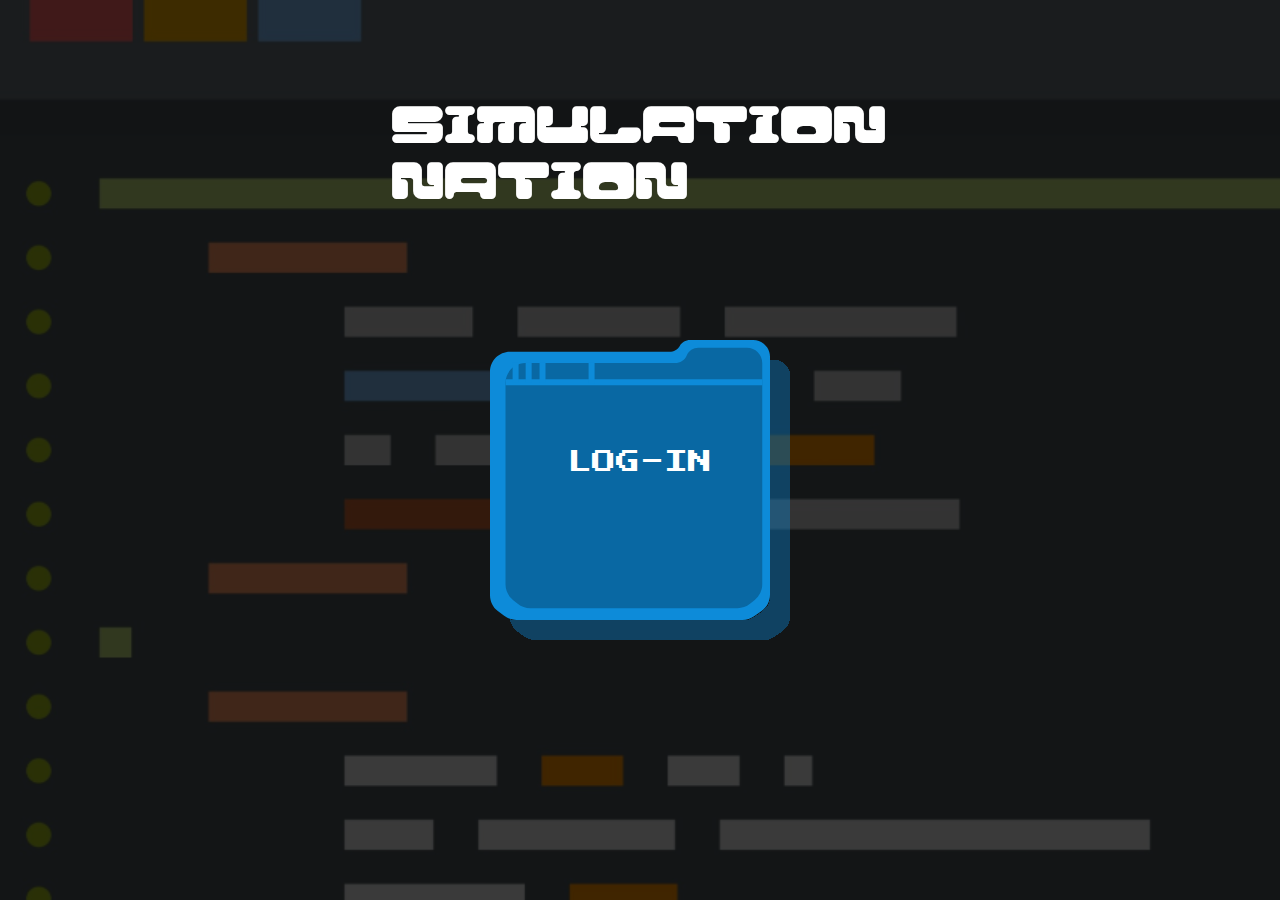
<file: index.html>
<!DOCTYPE html>
<html lang="en">
  <head>
    <meta charset="UTF-8" />
    <meta name="viewport" content="width=device-width, initial-scale=1.0" />
    <link rel="stylesheet" href="css/generel.css" />
    <link rel="stylesheet" href="css/layout.css" />
    <link rel="stylesheet" href="css/menustyle.css" />
    <title>FEED</title>
  </head>

  <body class="grid1">
    <h1 class="HUGE">SIMULATION<br />NATION</h1>
    <section class="indexsection">
      <div class="loginfolder">
        <img src="imgs/svg/folder_vec.svg" alt="folder_vec" />
      </div>
      <div class="login">
        <a href="feed.html"><h2>LOG-IN</h2></a>
      </div>
    </section>
  </body>
</html>
</file>
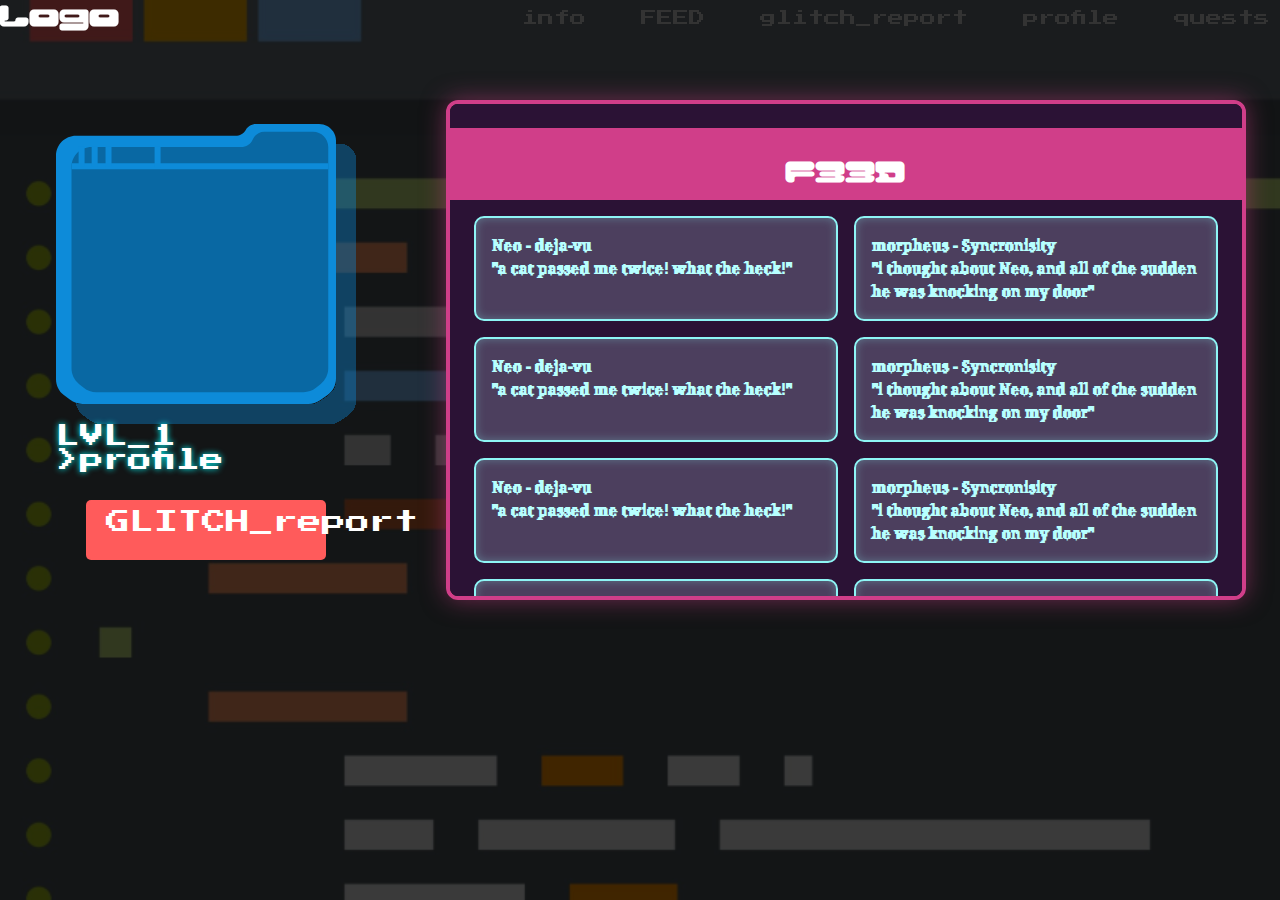
<file: feed.html>
<!DOCTYPE html>
<html lang="en">
  <head>
    <meta charset="UTF-8" />
    <meta name="viewport" content="width=device-width, initial-scale=1.0" />
    <link rel="stylesheet" href="css/generel.css" />
    <link rel="stylesheet" href="css/layout.css" />
    <link rel="stylesheet" href="css/menustyle.css" />
    <title>FEED</title>
  </head>

  <body>
    <header>
      <nav>
        <a href="index.html"><h1 class="navlogo">Logo</h1></a>
        <ul class="menu">
          <li><a href="info.html">info</a></li>
          <li><a href="feed.html">FEED</a></li>
          <li><a href="glitch_report.html">glitch_report</a></li>
          <li><a href="profile.html">profile</a></li>
          <li><a href="quests.html">quests</a></li>
        </ul>
        <button class="burger">
          <span class="line"></span>
          <span class="line"></span>
          <span class="line"></span>
        </button>
      </nav>
    </header>

    <section class="profile_sec">
      <div class="profile_card">
        <div class="profile_vec">
          <img src="imgs/svg/folder_vec.svg" alt="Profile folder vector" />
        </div>
        <div class="profilestats">
          <h2>LVL_1</h2>
          <h2>>profile</h2>
        </div>
      </div>

      <div class="glitch_card">
        <a href="glitch_report.html" class="GRbtn">GLITCH_report</a>
      </div>
    </section>

    <section class="purplescreen purplefeed">
      <h1 class="feedtxt">F33D</h1>
      <ul class="feedgrid">
        <li>
          Neo - deja-vu <br />
          "a cat passed me twice! what the heck!"
        </li>
        <li>
          morpheus - Syncronisity <br />
          "i thought about Neo, and all of the sudden he was knocking on my door"
        </li>
        <li>
          Neo - deja-vu <br />
          "a cat passed me twice! what the heck!"
        </li>
        <li>
          morpheus - Syncronisity <br />
          "i thought about Neo, and all of the sudden he was knocking on my door"
        </li>
        <li>
          Neo - deja-vu <br />
          "a cat passed me twice! what the heck!"
        </li>
        <li>
          morpheus - Syncronisity <br />
          "i thought about Neo, and all of the sudden he was knocking on my door"
        </li>

        <li>
          Neo - deja-vu <br />
          "a cat passed me twice! what the heck!"
        </li>
        <li>
          morpheus - Syncronisity <br />
          "i thought about Neo, and all of the sudden he was knocking on my door"
        </li>
        <li>
          Neo - deja-vu <br />
          "a cat passed me twice! what the heck!"
        </li>
        <li>
          morpheus - Syncronisity <br />
          "i thought about Neo, and all of the sudden he was knocking on my door"
        </li>
      </ul>
    </section>

    <script src="js/menu.js"></script>
  </body>
</html>
</file>
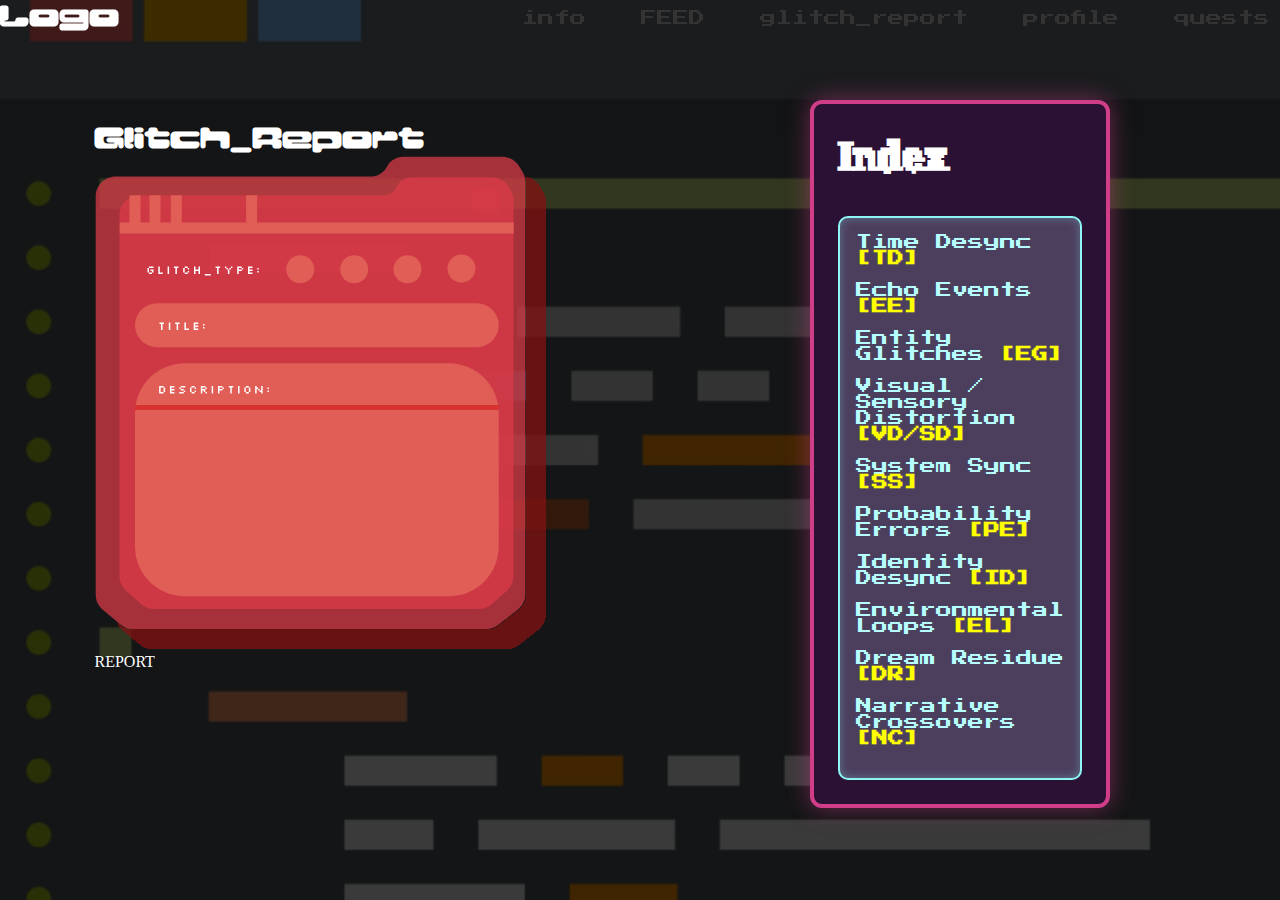
<file: glitch_report.html>
<!DOCTYPE html>
<html lang="en">
  <head>
    <meta charset="UTF-8" />
    <meta name="viewport" content="width=device-width, initial-scale=1.0" />
    <link rel="stylesheet" href="css/generel.css" />
    <link rel="stylesheet" href="css/layout.css" />
    <link rel="stylesheet" href="css/menustyle.css" />
    <title>Glitch_Report</title>
  </head>
  <header>
    <nav>
      <a href="index.html"><h1 class="navlogo">Logo</h1></a>
      <ul class="menu">
        <li><a href="info.html">info</a></li>
        <li><a href="feed.html">FEED</a></li>
        <li><a href="glitch_report.html">glitch_report</a></li>
        <li><a href="profile.html">profile</a></li>
        <li><a href="quests.html">quests</a></li>
      </ul>
      <button class="burger"><span class="line"></span><span class="line"></span><span class="line"></span></button>
    </nav>
  </header>
  <body class="glitchbody">
    <section class="glitch_rep_card">
      <h1>Glitch_Report</h1>
      <img src="imgs/svg/glitchfolder.svg" alt="glitchrep" />
      <div class="report">REPORT</div>
    </section>

    <section class="glitchscreen">
      <h3>Index</h3>
      <ul class="profilediv">
        <li>
          <a href="info.html#TD" target="_blank">Time Desync <strong>[TD]</strong></a>
        </li>

        <li>
          <a href="info.html#EE" target="_blank">Echo Events <strong>[EE]</strong></a>
        </li>
        <li>
          <a href="info.html#EG" target="_blank">Entity Glitches <strong>[EG]</strong></a>
        </li>
        <li>
          <a href="info.html#VD" target="_blank">Visual / Sensory Distortion <strong>[VD/SD]</strong></a>
        </li>
        <li>
          <a href="info.html#SS" target="_blank">System Sync <strong>[SS]</strong></a>
        </li>
        <li>
          <a href="info.html#PE" target="_blank">Probability Errors <strong>[PE]</strong></a>
        </li>
        <li>
          <a href="info.html#ID" target="_blank">Identity Desync <strong>[ID]</strong></a>
        </li>
        <li>
          <a href="info.html#EL" target="_blank">Environmental Loops <strong>[EL]</strong></a>
        </li>
        <li>
          <a href="info.html#DR" target="_blank">Dream Residue <strong>[DR]</strong></a>
        </li>
        <li>
          <a href="info.html#NC" target="_blank">Narrative Crossovers <strong>[NC]</strong></a>
        </li>
      </ul>
    </section>
    <script src="js/menu.js"></script>
  </body>
</html>
</file>
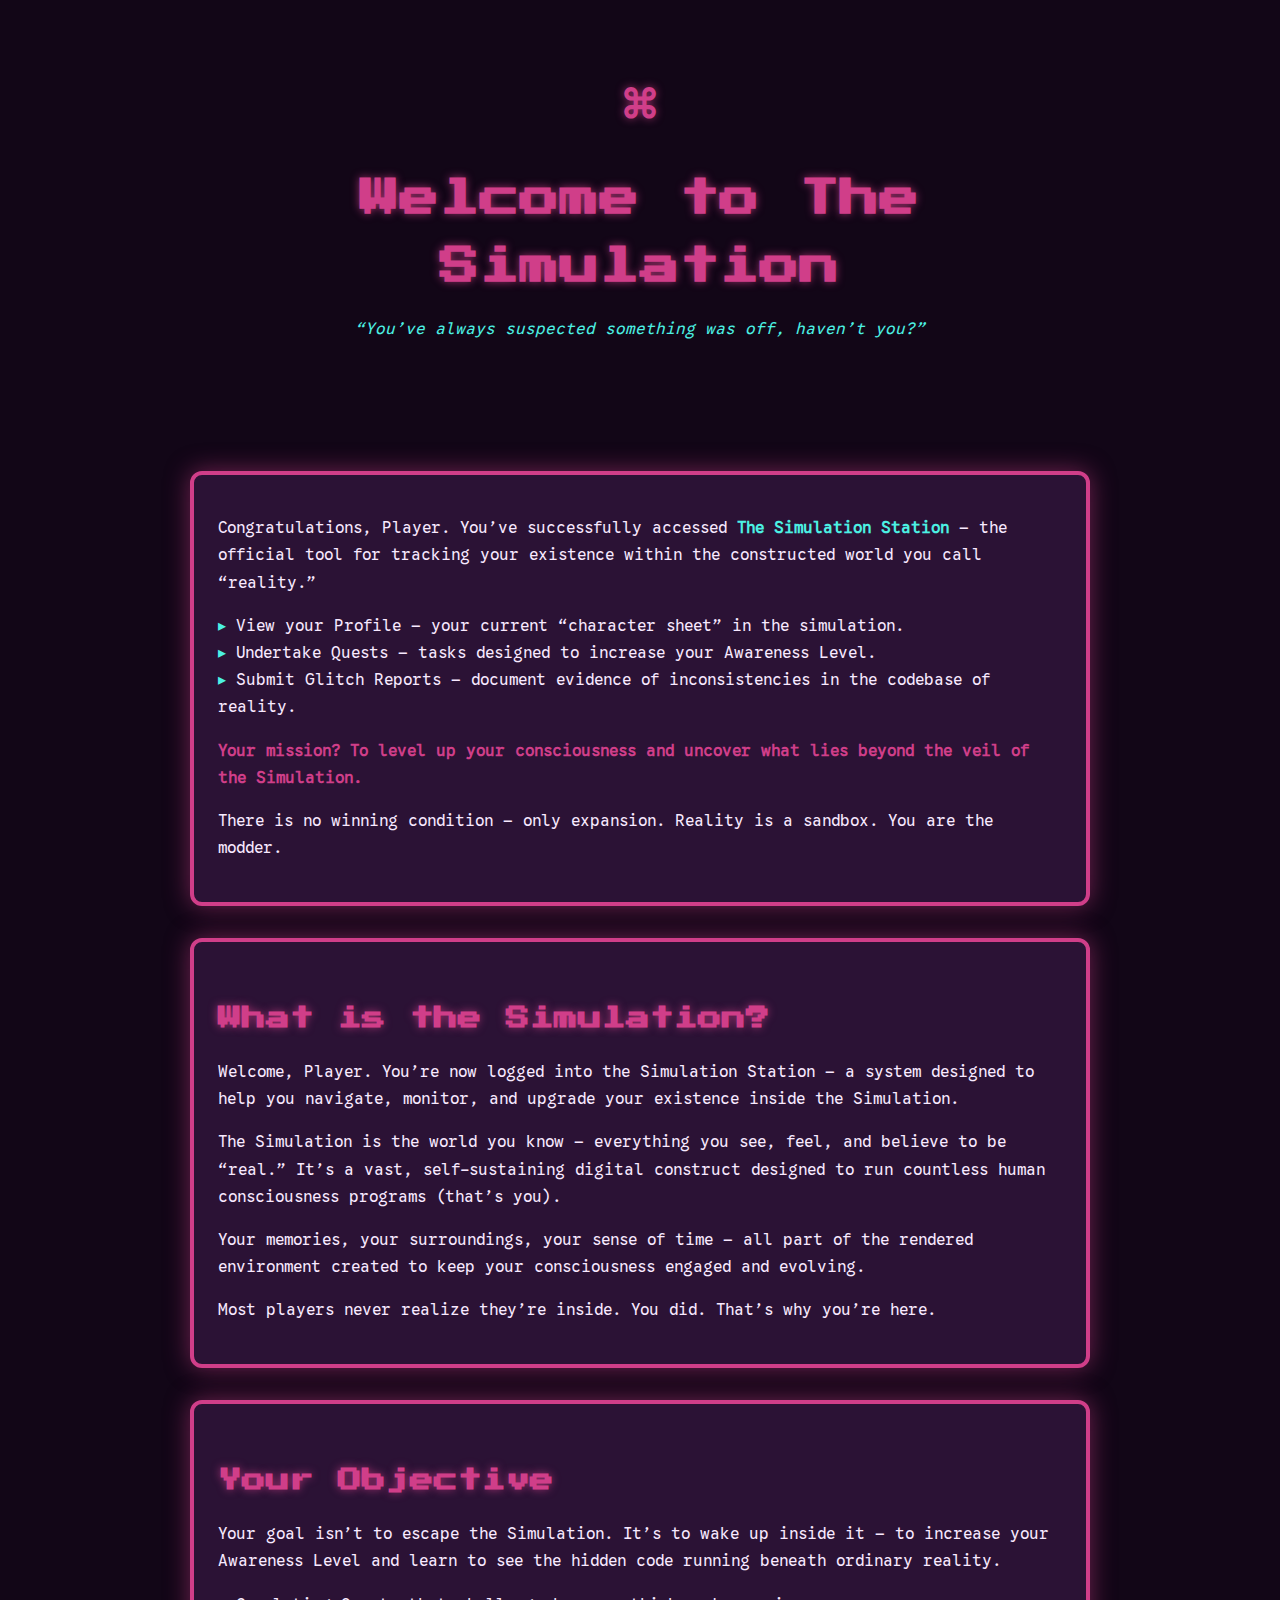
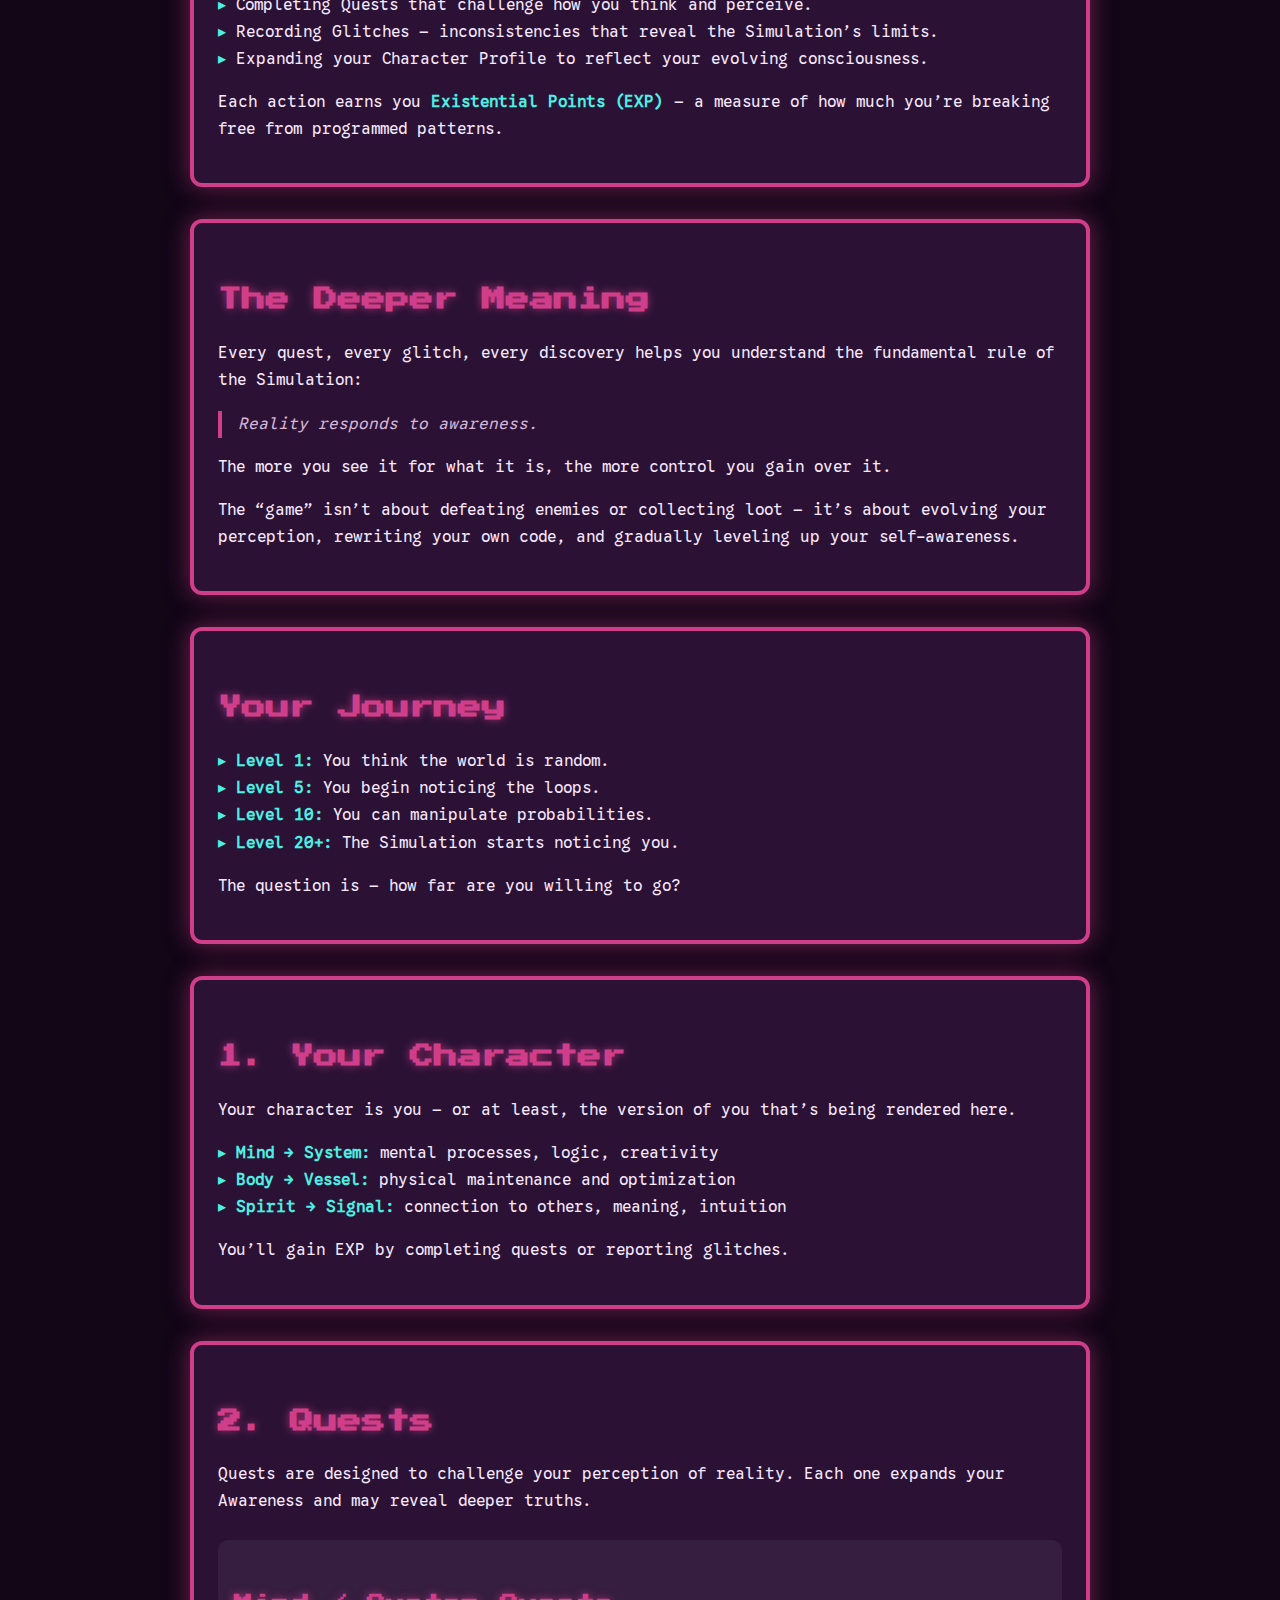
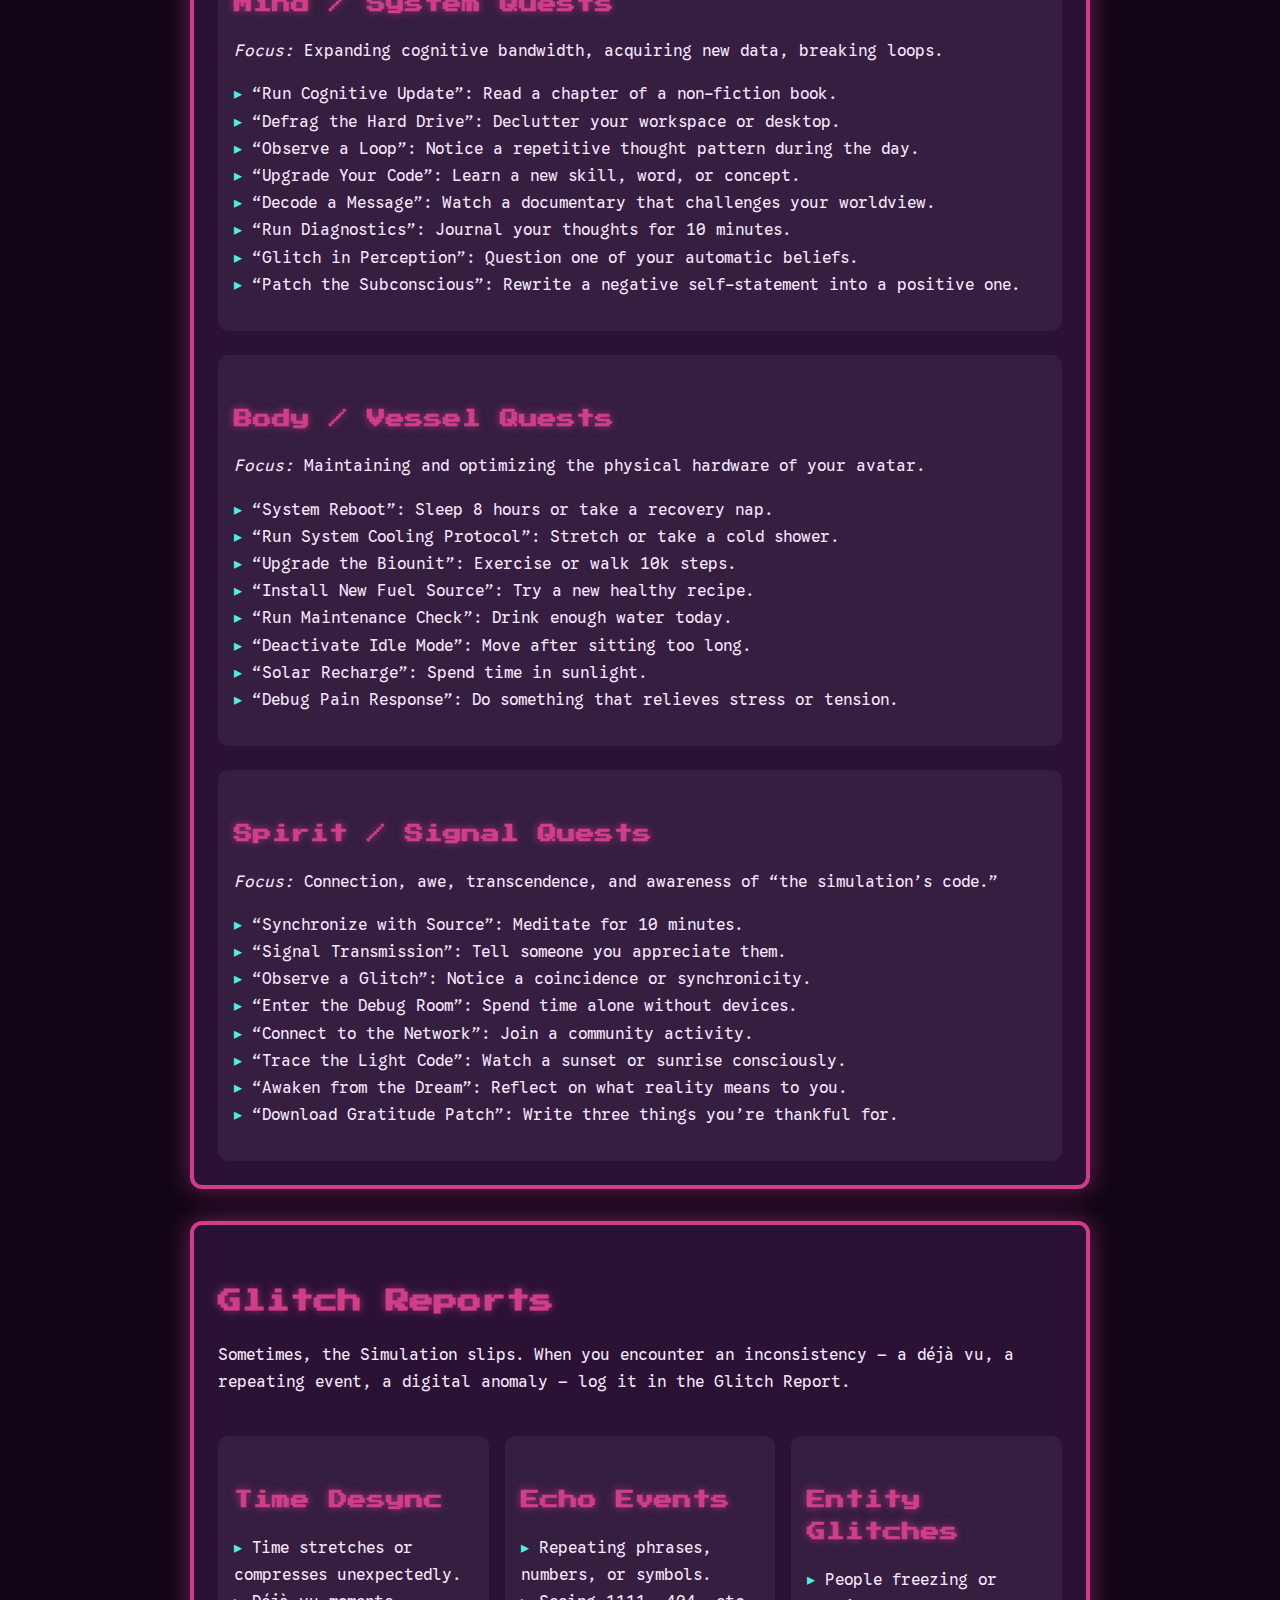
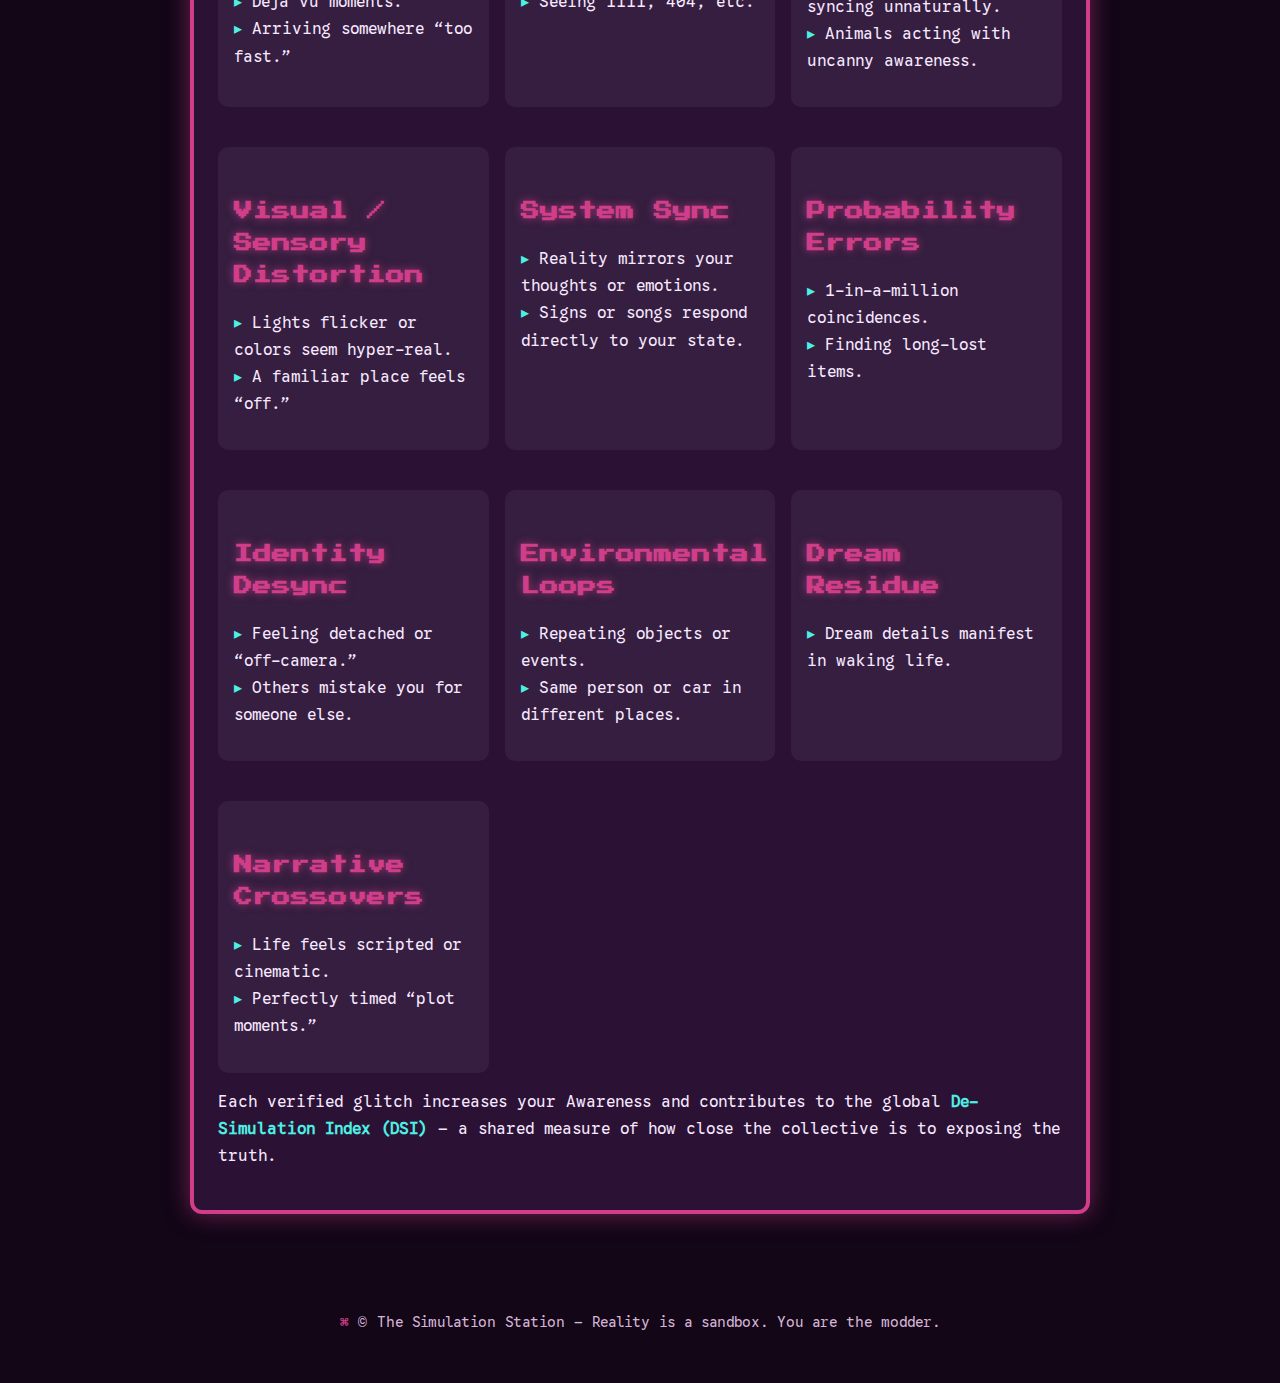
<file: info.html>
<!DOCTYPE html>
<html lang="en">
  <head>
    <meta charset="UTF-8" />
    <meta name="viewport" content="width=device-width, initial-scale=1.0" />
    <title>The Simulation Station</title>
    <style>
      @font-face {
        font-family: "code";
        src: url(fonts/GoogleSansCode-VariableFont_wght.woff);
      }
      @font-face {
        font-family: "press2p";
        src: url(fonts/PressStart2P-Regular.ttf);
      }
      :root {
        --bg-dark: #120617;
        --bg-card: #2b1235;
        --accent: #d03e89;
        --text-primary: #f8e9ff;
        --text-secondary: #d6b5d8;
        --highlight: #4cf0e3;
      }

      body {
        background: var(--bg-dark);
        color: var(--text-primary);
        font-family: "code", monospace;
        line-height: 1.7;
        margin: 0;
        padding: 0;
      }

      header,
      main,
      footer {
        max-width: 900px;
        margin: 0 auto;
        padding: 2rem;
      }
      a {
        text-decoration: none;
      }
      a :hover {
        color: aliceblue;
      }

      h1,
      h2,
      h3 {
        font-family: "press2p";
        color: var(--accent);
        text-shadow: 0 0 8px rgba(208, 62, 137, 0.7);
        margin-top: 2rem;
      }

      h1 {
        text-align: center;
        font-size: 2.5rem;
        margin-bottom: 0.5rem;
      }

      .intro-quote {
        text-align: center;
        color: var(--highlight);
        font-style: italic;
        margin-bottom: 2rem;
      }

      section {
        background: var(--bg-card);
        border: 4px solid var(--accent);
        border-radius: 12px;
        padding: 1.5rem;
        margin: 2rem 0;
        box-shadow: 0 0 25px rgba(208, 62, 137, 0.5);
      }

      ul {
        list-style-type: none;
        padding-left: 0;
      }

      ul li::before {
        content: "▸ ";
        color: var(--highlight);
      }

      strong {
        color: var(--highlight);
      }

      blockquote {
        border-left: 4px solid var(--accent);
        padding-left: 1rem;
        color: var(--text-secondary);
        font-style: italic;
        margin: 1rem 0;
      }

      .mission {
        color: var(--accent);
        font-weight: 600;
      }

      article {
        background: rgba(255, 255, 255, 0.05);
        border-radius: 10px;
        padding: 1rem;
        margin-top: 1.5rem;
        transition: transform 0.2s, background 0.3s;
      }

      article:hover {
        background: rgba(208, 62, 137, 0.1);
        transform: scale(1.02);
      }

      .glitch-types {
        display: grid;
        grid-template-columns: repeat(auto-fit, minmax(250px, 1fr));
        gap: 1rem;
      }

      footer {
        text-align: center;
        color: var(--text-secondary);
        font-size: 0.9rem;
        padding-bottom: 3rem;
      }

      footer::before {
        content: "⌘ ";
        color: var(--accent);
      }

      /* Optional subtle glow animation for immersion */
      @keyframes pulseGlow {
        0%,
        100% {
          box-shadow: 0 0 25px rgba(208, 62, 137, 0.5);
        }
        50% {
          box-shadow: 0 0 45px rgba(208, 62, 137, 0.8);
        }
      }

      section:hover {
        animation: pulseGlow 2s infinite;
      }

      /* Responsive adjustments */
      @media (max-width: 600px) {
        header,
        main,
        footer {
          padding: 1rem;
        }
        h1 {
          font-size: 2rem;
        }
      }
    </style>
  </head>

  <body>
    <header>
      <a href="profile.html"><h1>⌘</h1></a>
      <h1>Welcome to The Simulation</h1>
      <p class="intro-quote">“You’ve always suspected something was off, haven’t you?”</p>
    </header>

    <main>
      <section id="intro">
        <p>Congratulations, Player. You’ve successfully accessed <strong>The Simulation Station</strong> — the official tool for tracking your existence within the constructed world you call “reality.”</p>
        <ul>
          <li>View your Profile — your current “character sheet” in the simulation.</li>
          <li>Undertake Quests — tasks designed to increase your Awareness Level.</li>
          <li>Submit Glitch Reports — document evidence of inconsistencies in the codebase of reality.</li>
        </ul>
        <p class="mission">Your mission? To level up your consciousness and uncover what lies beyond the veil of the Simulation.</p>
        <p>There is no winning condition — only expansion. Reality is a sandbox. You are the modder.</p>
      </section>

      <section id="what-is">
        <h2>What is the Simulation?</h2>
        <p>Welcome, Player. You’re now logged into the Simulation Station — a system designed to help you navigate, monitor, and upgrade your existence inside the Simulation.</p>
        <p>The Simulation is the world you know — everything you see, feel, and believe to be “real.” It’s a vast, self-sustaining digital construct designed to run countless human consciousness programs (that’s you).</p>
        <p>Your memories, your surroundings, your sense of time — all part of the rendered environment created to keep your consciousness engaged and evolving.</p>
        <p>Most players never realize they’re inside. You did. That’s why you’re here.</p>
      </section>

      <section id="objective">
        <h2>Your Objective</h2>
        <p>Your goal isn’t to escape the Simulation. It’s to wake up inside it — to increase your Awareness Level and learn to see the hidden code running beneath ordinary reality.</p>
        <ul>
          <li>Completing Quests that challenge how you think and perceive.</li>
          <li>Recording Glitches — inconsistencies that reveal the Simulation’s limits.</li>
          <li>Expanding your Character Profile to reflect your evolving consciousness.</li>
        </ul>
        <p>Each action earns you <strong>Existential Points (EXP)</strong> — a measure of how much you’re breaking free from programmed patterns.</p>
      </section>

      <section id="meaning">
        <h2>The Deeper Meaning</h2>
        <p>Every quest, every glitch, every discovery helps you understand the fundamental rule of the Simulation:</p>
        <blockquote>Reality responds to awareness.</blockquote>
        <p>The more you see it for what it is, the more control you gain over it.</p>
        <p>The “game” isn’t about defeating enemies or collecting loot — it’s about evolving your perception, rewriting your own code, and gradually leveling up your self-awareness.</p>
      </section>

      <section id="journey">
        <h2>Your Journey</h2>
        <ul>
          <li><strong>Level 1:</strong> You think the world is random.</li>
          <li><strong>Level 5:</strong> You begin noticing the loops.</li>
          <li><strong>Level 10:</strong> You can manipulate probabilities.</li>
          <li><strong>Level 20+:</strong> The Simulation starts noticing you.</li>
        </ul>
        <p>The question is — how far are you willing to go?</p>
      </section>

      <section id="character">
        <h2>1. Your Character</h2>
        <p>Your character is you — or at least, the version of you that’s being rendered here.</p>
        <ul>
          <li><strong>Mind → System:</strong> mental processes, logic, creativity</li>
          <li><strong>Body → Vessel:</strong> physical maintenance and optimization</li>
          <li><strong>Spirit → Signal:</strong> connection to others, meaning, intuition</li>
        </ul>
        <p>You’ll gain EXP by completing quests or reporting glitches.</p>
      </section>

      <section id="quests">
        <h2>2. Quests</h2>
        <p>Quests are designed to challenge your perception of reality. Each one expands your Awareness and may reveal deeper truths.</p>

        <article id="mquest">
          <h3>Mind / System Quests</h3>
          <p><em>Focus:</em> Expanding cognitive bandwidth, acquiring new data, breaking loops.</p>
          <ul>
            <li>“Run Cognitive Update”: Read a chapter of a non-fiction book.</li>
            <li>“Defrag the Hard Drive”: Declutter your workspace or desktop.</li>
            <li>“Observe a Loop”: Notice a repetitive thought pattern during the day.</li>
            <li>“Upgrade Your Code”: Learn a new skill, word, or concept.</li>
            <li>“Decode a Message”: Watch a documentary that challenges your worldview.</li>
            <li>“Run Diagnostics”: Journal your thoughts for 10 minutes.</li>
            <li>“Glitch in Perception”: Question one of your automatic beliefs.</li>
            <li>“Patch the Subconscious”: Rewrite a negative self-statement into a positive one.</li>
          </ul>
        </article>

        <article id="bquest">
          <h3>Body / Vessel Quests</h3>
          <p><em>Focus:</em> Maintaining and optimizing the physical hardware of your avatar.</p>
          <ul>
            <li>“System Reboot”: Sleep 8 hours or take a recovery nap.</li>
            <li>“Run System Cooling Protocol”: Stretch or take a cold shower.</li>
            <li>“Upgrade the Biounit”: Exercise or walk 10k steps.</li>
            <li>“Install New Fuel Source”: Try a new healthy recipe.</li>
            <li>“Run Maintenance Check”: Drink enough water today.</li>
            <li>“Deactivate Idle Mode”: Move after sitting too long.</li>
            <li>“Solar Recharge”: Spend time in sunlight.</li>
            <li>“Debug Pain Response”: Do something that relieves stress or tension.</li>
          </ul>
        </article>

        <article id="squest">
          <h3>Spirit / Signal Quests</h3>
          <p><em>Focus:</em> Connection, awe, transcendence, and awareness of “the simulation’s code.”</p>
          <ul>
            <li>“Synchronize with Source”: Meditate for 10 minutes.</li>
            <li>“Signal Transmission”: Tell someone you appreciate them.</li>
            <li>“Observe a Glitch”: Notice a coincidence or synchronicity.</li>
            <li>“Enter the Debug Room”: Spend time alone without devices.</li>
            <li>“Connect to the Network”: Join a community activity.</li>
            <li>“Trace the Light Code”: Watch a sunset or sunrise consciously.</li>
            <li>“Awaken from the Dream”: Reflect on what reality means to you.</li>
            <li>“Download Gratitude Patch”: Write three things you’re thankful for.</li>
          </ul>
        </article>
      </section>

      <section id="glitches">
        <h2>Glitch Reports</h2>
        <p>Sometimes, the Simulation slips. When you encounter an inconsistency — a déjà vu, a repeating event, a digital anomaly — log it in the Glitch Report.</p>

        <div class="glitch-types">
          <article>
            <h3 id="TD">Time Desync</h3>
            <ul>
              <li>Time stretches or compresses unexpectedly.</li>
              <li>Déjà vu moments.</li>
              <li>Arriving somewhere “too fast.”</li>
            </ul>
          </article>
          <article>
            <h3 id="EE">Echo Events</h3>
            <ul>
              <li>Repeating phrases, numbers, or symbols.</li>
              <li>Seeing 1111, 404, etc.</li>
            </ul>
          </article>
          <article>
            <h3 id="EG">Entity Glitches</h3>
            <ul>
              <li>People freezing or syncing unnaturally.</li>
              <li>Animals acting with uncanny awareness.</li>
            </ul>
          </article>
          <article>
            <h3 id="VD">Visual / Sensory Distortion</h3>
            <ul>
              <li>Lights flicker or colors seem hyper-real.</li>
              <li>A familiar place feels “off.”</li>
            </ul>
          </article>
          <article>
            <h3 id="SS">System Sync</h3>
            <ul>
              <li>Reality mirrors your thoughts or emotions.</li>
              <li>Signs or songs respond directly to your state.</li>
            </ul>
          </article>
          <article>
            <h3 id="PE">Probability Errors</h3>
            <ul>
              <li>1-in-a-million coincidences.</li>
              <li>Finding long-lost items.</li>
            </ul>
          </article>
          <article>
            <h3 id="ID">Identity Desync</h3>
            <ul>
              <li>Feeling detached or “off-camera.”</li>
              <li>Others mistake you for someone else.</li>
            </ul>
          </article>
          <article>
            <h3 id="EL">Environmental Loops</h3>
            <ul>
              <li>Repeating objects or events.</li>
              <li>Same person or car in different places.</li>
            </ul>
          </article>
          <article>
            <h3 id="DR">Dream Residue</h3>
            <ul>
              <li>Dream details manifest in waking life.</li>
            </ul>
          </article>
          <article>
            <h3 id="NC">Narrative Crossovers</h3>
            <ul>
              <li>Life feels scripted or cinematic.</li>
              <li>Perfectly timed “plot moments.”</li>
            </ul>
          </article>
        </div>

        <p>Each verified glitch increases your Awareness and contributes to the global <strong>De-Simulation Index (DSI)</strong> — a shared measure of how close the collective is to exposing the truth.</p>
      </section>
    </main>

    <footer>© The Simulation Station — Reality is a sandbox. You are the modder.</footer>
  </body>
</html>
</file>
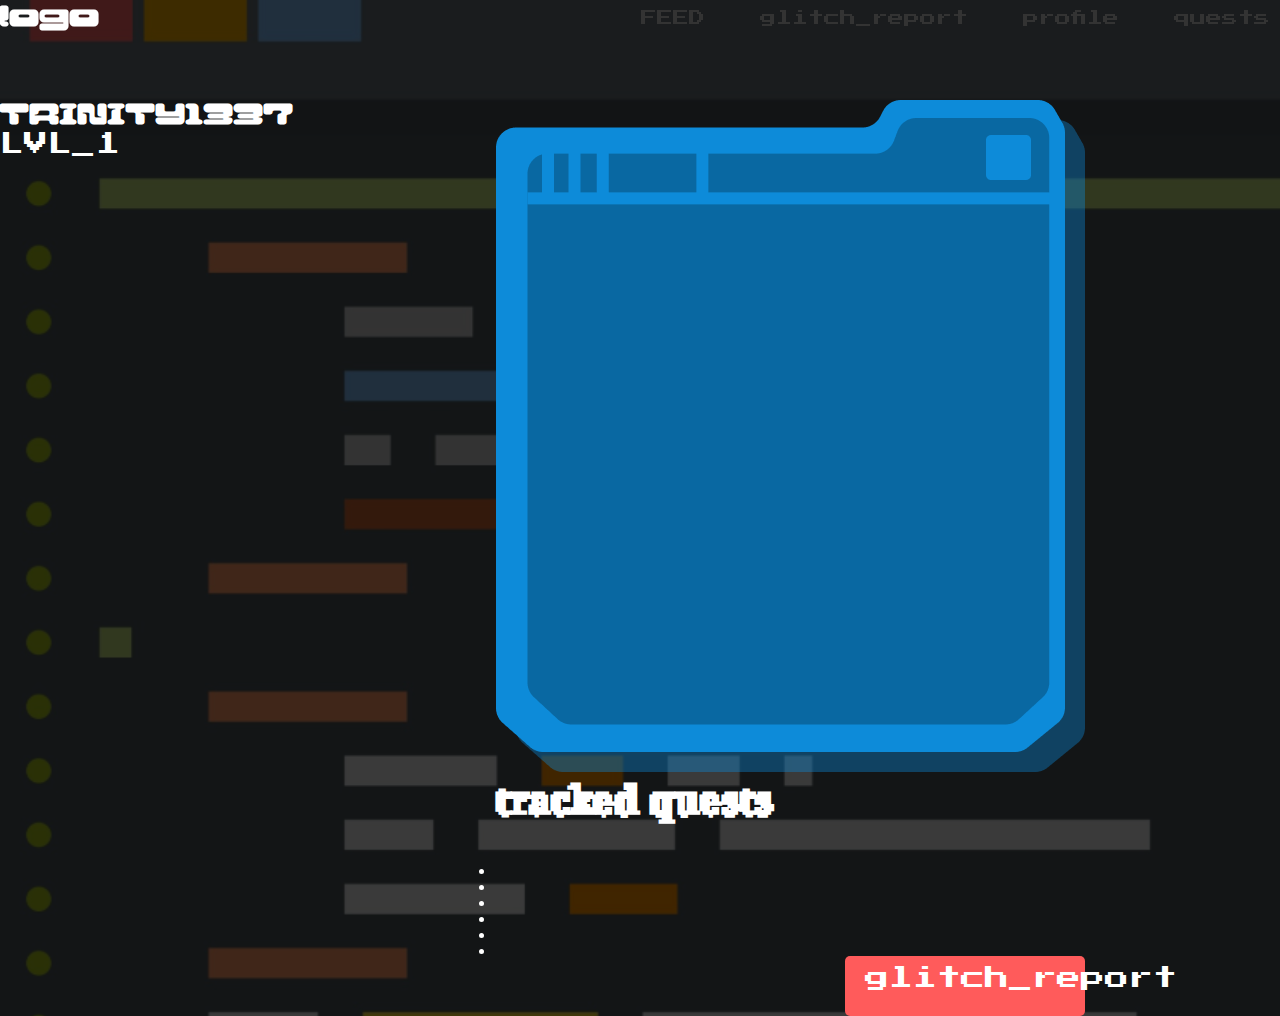
<file: profile.html>
<!DOCTYPE html>
<html lang="en">
  <head>
    <meta charset="UTF-8" />
    <meta name="viewport" content="width=device-width, initial-scale=1.0" />
    <link rel="stylesheet" href="css/generel.css" />
    <link rel="stylesheet" href="css/layout.css" />
    <link rel="stylesheet" href="css/menustyle.css" />
    <title>Profile</title>
  </head>
  <header>
    <nav>
      <h1>logo</h1>
      <ul class="menu">
        <li><a href="feed.html">FEED</a></li>
        <li><a href="glitch_report.html">glitch_report</a></li>
        <li><a href="profile.html">profile</a></li>
        <li><a href="quests.html">quests</a></li>
      </ul>
      <button class="burger"><span class="line"></span><span class="line"></span><span class="line"></span></button>
    </nav>
  </header>
  <body class="grid1_1">
    <section>
      <h1>TRINITY1337</h1>
      <h2>LVL_1</h2>
      <div>
        <svg></svg>
        <svg></svg>
        <svg></svg>
      </div>
    </section>
    <section class="questboard">
      <img src="imgs/svg/l_folder_vec.png" alt="questfolder" />
      <div>
        <h3>tracked quests</h3>
        <ul>
          <li></li>
          <li></li>
          <li></li>
          <li></li>
          <li></li>
          <li></li>
        </ul>
      </div>
      <a href="glitch_report.html" class="GRbtn">glitch_report</a>
    </section>
    <script src="js/menu.js"></script>
  </body>
</html>
</file>
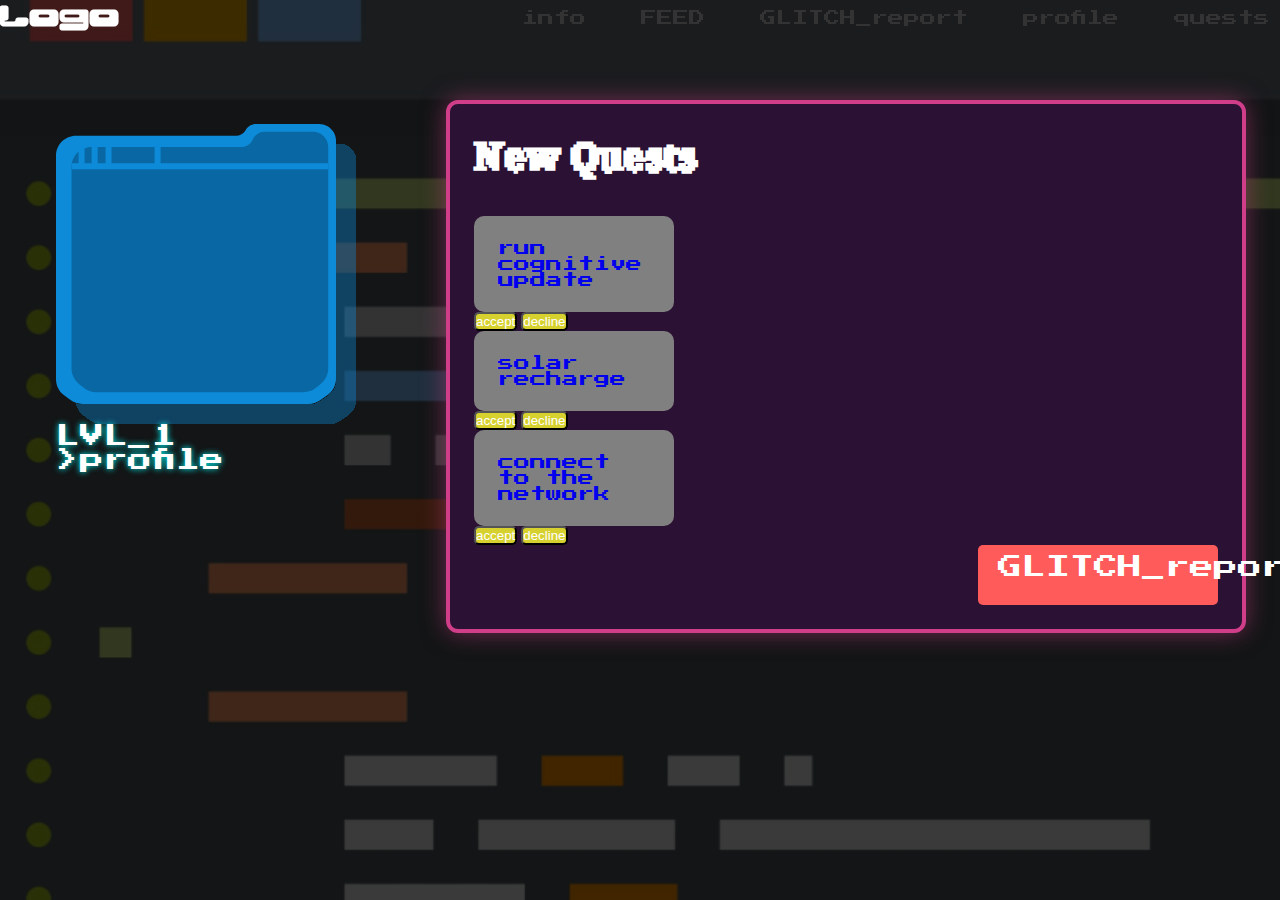
<file: quests.html>
<!DOCTYPE html>
<html lang="en">
  <head>
    <meta charset="UTF-8" />
    <meta name="viewport" content="width=device-width, initial-scale=1.0" />
    <link rel="stylesheet" href="css/generel.css" />
    <link rel="stylesheet" href="css/layout.css" />
    <link rel="stylesheet" href="css/menustyle.css" />
    <link rel="icon" type="image/svg+xml" href="imgs/favicon.svg" />
    <title>Quests</title>
  </head>
  <body>
    <header>
      <nav>
        <a href="index.html"><h1 class="navlogo">Logo</h1></a>
        <ul class="menu">
          <li><a href="info.html">info</a></li>
          <li><a href="feed.html">FEED</a></li>
          <li><a href="glitch_report.html">GLITCH_report</a></li>
          <li><a href="profile.html">profile</a></li>
          <li><a href="quests.html">quests</a></li>
        </ul>
        <button class="burger">
          <span class="line"></span>
          <span class="line"></span>
          <span class="line"></span>
        </button>
      </nav>
    </header>

    <section class="profile_sec">
      <div class="profile_card">
        <div class="profile_vec">
          <img src="imgs/svg/folder_vec.svg" alt="folder_vec" />
        </div>
        <div class="profilestats">
          <h2>LVL_1</h2>
          <h2><a class="proa" href="profile.html">>profile</a></h2>
        </div>
      </div>
    </section>

    <section class="purplescreen questboard">
      <h3>New Quests</h3>
      <div class="quest_card">
        <p><a href="info.html#mquest" target="_blank">run cognitive update</a></p>
        <div class="buttongroup">
          <button class="smallbtn">accept</button>
          <button class="smallbtn">decline</button>
        </div>
      </div>
      <div class="quest_card">
        <p><a href="info.html#bquest" target="_blank"> solar recharge</a></p>
        <div class="buttongroup">
          <button class="smallbtn">accept</button>
          <button class="smallbtn">decline</button>
        </div>
      </div>
      <div class="quest_card">
        <p><a href="info.html#squest" target="_blank">connect to the network</a></p>
        <div class="buttongroup">
          <button class="smallbtn">accept</button>
          <button class="smallbtn">decline</button>
        </div>
      </div>
      <a href="glitch_report.html" class="GRbtn">GLITCH_report</a>
    </section>

    <script src="js/menu.js"></script>
  </body>
</html>
</file>
<file: css/generel.css>
.GRbtn {
  justify-self: center;
  font-family: "small";
  font-size: 24px;
  width: 240px;
  height: 60px;
  background-color: #de3232;
  color: white;
  text-align: center;

  border-radius: 5px;
}
.questboard .GRbtn {
  justify-self: right;
}

.GRbtn:hover {
  background-color: #54181a;
}

.smallbtn {
  display: inline-block;

  background-color: #d7d130;
  color: white;
  text-align: center;
  text-decoration: none;
  border-radius: 5px;
}
.smallbtn:hover {
  background-color: #de3232;
}

@font-face {
  font-family: "hey";
  src: url(../fonts/AudioNugget.woff);
}
@font-face {
  font-family: "small";
  src: url(../fonts/CoralPixels-Regular.woff);
}
@font-face {
  font-family: "cool";
  src: url(../fonts/PressStart2P-Regular.ttf);
}
@font-face {
  font-family: "code";
  src: url(../fonts/GoogleSansCode-VariableFont_wght.woff);
}

.HUGE {
  font-size: 56px;
}
.feedtxt {
  position: sticky;
  top: 0;

  justify-self: center;
  background: rgba(208, 62, 137);
  margin: 0;
  padding-left: 400px;
  padding-right: 400px;
  padding-top: 30px;
  padding-bottom: 10px;
  z-index: 25;
  transition: width 0.5s ease, padding 0.3s ease;
}
h1 {
  font-family: "hey";
  color: white;
  font-size: 32px;
}
h2 {
  font-family: "cool";
  color: white;
  font-weight: 50;
}
h3 {
  font-family: "small";
  color: white;
  font-size: 40px;
  padding-bottom: 12px;
  margin-bottom: 0.5em;
}
.glitchtxt {
  font-size: 64px;
  margin: 0;
}
li,
p {
  font-family: "cool";
  color: white;
}
.proa {
  color: white;
}

.profilediv a {
  color: white;
}

.profilediv a:hover {
  color: red;
}

.profilediv {
  justify-self: center;
  align-self: center;
  list-style: none;
  background: #4c3f5e;
  border: 2px solid #8ef5f5;
  border-radius: 10px;
  padding: 1rem;
  color: #b7ffff;
  font-family: "cool";
  box-shadow: inset 0 0 10px rgba(142, 245, 245, 0.3);
  transition: transform 0.2s;
}

.profilediv li {
  color: #b7ffff;
  margin-bottom: 1em;
}
.profilediv a {
  color: #b7ffff;
}

strong {
  color: yellow;
}
</file>
<file: css/layout.css>
header {
  position: fixed;
  top: 0;
  width: 100%;
  z-index: 100;
}

nav {
  display: flex;
  justify-content: space-between;
  align-items: center;
}

.navlogo {
  display: flex;
}

nav ul {
  display: flex;
  list-style: none;
}

nav ul li {
  margin: 0 15px;
}
.grid1 {
  display: flex;
  justify-content: center;
  align-items: center;
  height: 100vh;
  margin: 0;
  position: relative;
}

.grid1 .HUGE {
  position: fixed;
  top: 100px;
}

.indexsection {
  margin-top: 80px;
  width: 100%;
  display: flex;
  justify-content: center;
  align-items: center;
}

.loginfolder {
  position: relative;
  display: flex;
  justify-content: center;
  align-items: center;
}

.login {
  position: absolute;
  top: 450px;
  z-index: 15;
}

body {
  display: grid;
  grid-template-columns: 1fr 5fr;
  margin-top: 100px;
  background-image: url(../imgs/svg/maaskebaggrund_2.svg);
  background-repeat: no-repeat;
  background-attachment: fixed;

  background-color: black;
  color: white;
  transition: width 0.5s ease, padding 0.3s ease;
}

.profile_sec {
  display: grid;
  grid-template-columns: 1fr;
  grid-template-rows: 1fr;
  padding: 1.5rem;
  margin: 0 2rem;
}

.profile_card {
  position: relative;
  display: inline-block;
}

.profile_vec {
  display: block;
  z-index: 0;
}

.profile_vec img {
  display: block;

  position: static;
}

.profilestats {
  z-index: 1;
  color: #b7ffff;
  font-family: "cool";
  text-shadow: 0 0 6px #0ff;
}

.profilescreen {
  max-height: 420px;
  justify-items: end;
}

.glitch_card {
  padding: 1rem;
  text-align: center;
}
.glitchlist li {
  list-style: none;

  padding: 1rem;
  color: rgba(208, 62, 137, 0.6);
  font-family: "small";
}

.GRbtn {
  display: inline-block;
  padding: 10px 20px;
  background-color: #ff5b5b;
  color: white;
  text-decoration: none;
  border-radius: 5px;
  font-family: "cool";
}

.GRbtn:hover {
  background-color: #54181a;
}

.purplescreen {
  justify-self: center;
  background: #2b1235;
  border: 4px solid #d03e89;
  border-radius: 12px;
  padding: 1.5rem;
  margin: 0 2rem;
  box-shadow: 0 0 25px rgba(208, 62, 137, 0.5);
}
.purplefeed {
  max-height: 500px;
  overflow-y: auto;
}

.purplescreen h1 {
  font-family: "hey";
  color: #fff;
  text-align: center;
}

.feedgrid {
  display: grid;
  grid-template-columns: repeat(auto-fill, minmax(240px, 1fr));
  gap: 1rem;
  margin-top: 1rem;
}

.feedgrid li {
  list-style: none;
  background: #4c3f5e;
  border: 2px solid #8ef5f5;
  border-radius: 10px;
  padding: 1rem;
  color: #b7ffff;
  font-family: "small";
  box-shadow: inset 0 0 10px rgba(142, 245, 245, 0.3);
  transition: transform 0.2s;
}

.feedgrid li:hover {
  transform: scale(1.1);
}
.questboard {
  display: grid;
  grid-template-columns: 1fr;
  justify-self: center;
}

.quest_card > p {
  background-color: gray;
  border-radius: 10px;
  padding: 24px;
  width: 200px;
}

.glitch_rep_card {
  display: block;
  padding: 1.5rem;
  margin: 0 2rem;
  justify-self: center;
}
.glitchscreen {
  width: 300px;
  justify-self: center;
  background: #2b1235;
  border: 4px solid #d03e89;
  border-radius: 12px;
  padding: 1.5rem;
  margin: 0 2rem;
  box-shadow: 0 0 25px rgba(208, 62, 137, 0.5);
}
</file>
<file: css/menustyle.css>
* {
  margin: 0;
  padding: 0;
  box-sizing: border-box;
}
a {
  text-decoration: none;
}

nav {
  display: flex;
  align-items: center;
  z-index: 100;
}

.menu {
  display: flex;
  list-style: none;
  margin: 0;
  padding: 0;
}

.menu li {
  margin-right: 20px;
}

.menu li:last-child {
  margin-right: 0;
}

.menu a {
  display: block;
  padding: 10px;
  color: #333333;
  text-decoration: none;
  transition: color 0.3s;
  text-align: end;
  z-index: 100;
}

.menu a:hover {
  color: #ff0000;
}

.burger {
  width: 30px;
  height: 20px;
  cursor: pointer;
}

.burger .line {
  display: block;
  width: 100%;
  height: 2px;
  background-color: #333333;
  margin-bottom: 5px;
  transition: 0.2s linear;
}
.burger {
  display: none;
}
@media screen and (width < 799px) {
  .menu {
    display: none;
  }
  .burger {
    display: block;
    background-color: transparent;
    border: 0;
  }
  .burger.active .line:nth-child(1) {
    transform: rotate(45deg) translate(5px, 5px);
    transition: 0.2s linear;
  }

  .burger.active .line:nth-child(2) {
    opacity: 0;
    transition: 0.15s linear;
  }

  .burger.active .line:nth-child(3) {
    transform: rotate(-45deg) translate(5px, -5px);
    transition: 0.2s linear;
  }

  nav.active .menu {
    display: block;
    background-color: #ffffff;
    position: absolute;
    top: 94px;
    left: 0;
    width: 100%;
    box-shadow: 0 10px 10px rgba(0, 0, 0, 0.1);
    z-index: 100;
  }

  nav.active .menu li {
    margin: 10px 20px;
  }

  nav.active .menu a {
    font-size: 24px;
  }
}

.purplescreen {
  width: 800px;
  transition: width 0.5s ease, padding 0.3s ease;
}

.profilescreen {
  display: grid;
  grid-template-rows: 3fr;
  width: 700px;
}

.glitchbody {
  display: grid;
  grid-template-columns: 1fr 1fr;

  row-gap: 40px;
}
@media screen and (min-width: 800px) and (max-width: 1180px) {
  .purplescreen {
    width: 400px;
  }

  .glitchbody {
    display: grid;
    grid-template-columns: 1fr 1fr;

    row-gap: 40px;
  }

  .glitch_rep_card img {
    display: block;
    scale: 90%;
    justify-self: center;
    justify-content: center;
    transition: 0.5s ease;
  }
  .feedtxt {
    padding-left: 150px;
    padding-right: 150px;
    transition: width 0.5s ease, padding 0.3s ease;
  }
}

@media screen and (width < 799px) {
  .purplescreen {
    width: 400px;
    transition: width 0.5s ease, padding 0.3s ease;
  }
  .purplefeed {
    margin-bottom: 80px;
  }
  body {
    display: grid;
    grid-template-columns: 1fr;
  }
  .profile_vec img {
    display: block;
    position: static;
    justify-self: center;
  }
  .glitch_rep_card img {
    display: block;
    scale: 80%;
    justify-self: center;
    transition: 0.5s ease;
  }
  .glitch_rep_card h1 {
    display: block;
    justify-self: center;
  }
  .feedtxt {
    padding-left: 150px;
    padding-right: 150px;
  }
  .glitchbody {
    display: grid;
    grid-template-columns: 1fr;

    row-gap: 40px;
  }
}
</file>
